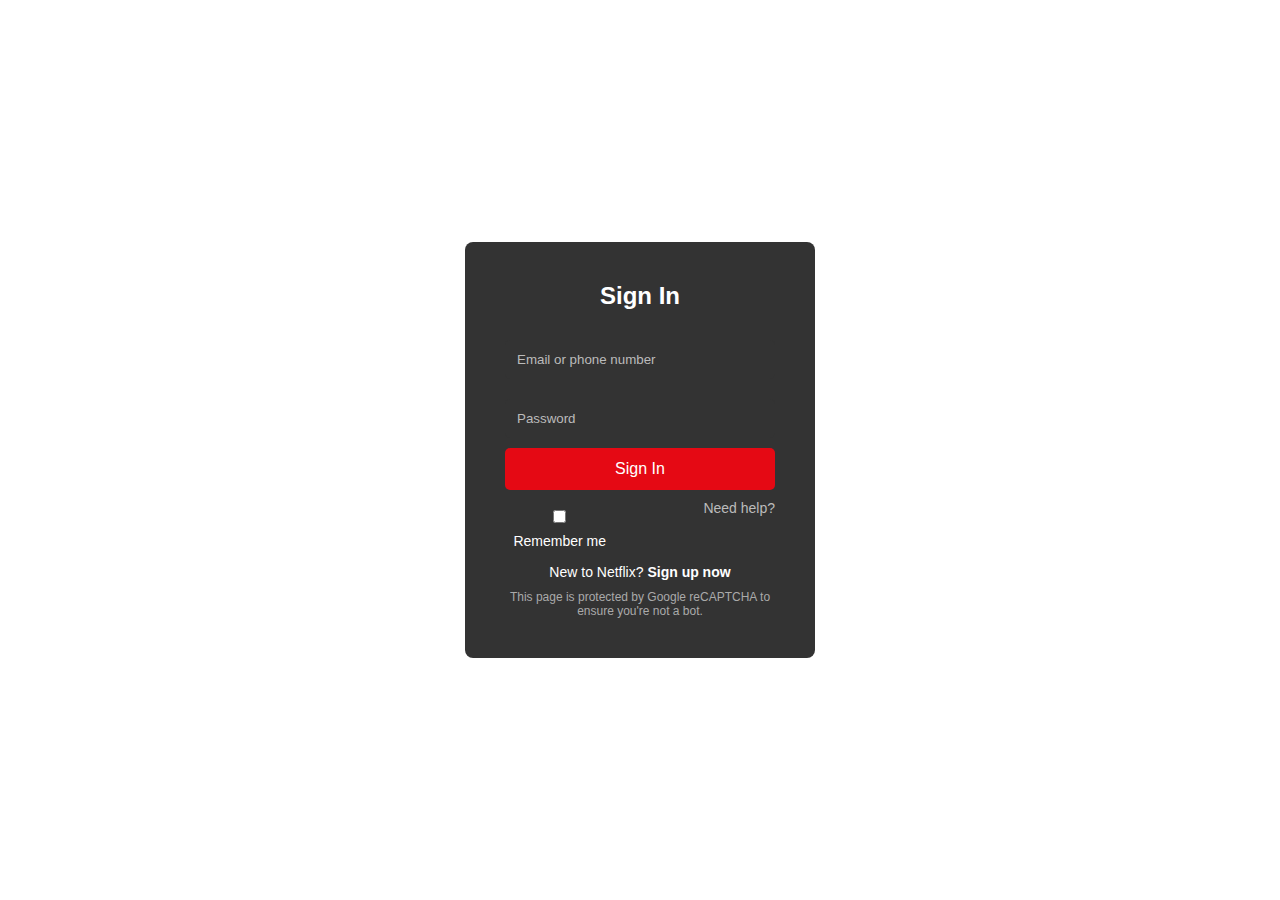
<file: netflixclone/login.html>
<!DOCTYPE html>
<html lang="en">
<head>
    <meta charset="UTF-8">
    <meta name="viewport" content="width=device-width, initial-scale=1.0">
    <title>Sign In - Netflix</title>
    <style>
* {
    margin: 0;
    padding: 0;
    box-sizing: border-box;
    font-family: Arial, sans-serif;
}

body {
    background: url("https://assets.nflxext.com/ffe/siteui/vlv3/8e6a17e6-2e5d-49de-a85c-87f78e8d4cc8/6c30fc1a-12d7-4183-84b3-9325672cb06a/IN-en-20240129-popsignuptwoweeks-perspective_alpha_website_large.jpg") no-repeat center center/cover;
    display: flex;
    justify-content: center;
    align-items: center;
    height: 100vh;
}


.login-container {
    background: rgba(0, 0, 0, 0.8);
    padding: 40px;
    border-radius: 8px;
    width: 100%;
    max-width: 350px;
    text-align: center;
    color: white;
}

.login-box h2 {
    font-size: 24px;
    margin-bottom: 20px;
}

.login-box input {
    width: 100%;
    padding: 12px;
    margin: 10px 0;
    border: none;
    border-radius: 5px;
    background: #333;
    color: white;
}

.login-box input::placeholder {
    color: #bbb;
}

.btn-red {
    width: 100%;
    padding: 12px;
    background: #e50914;
    color: white;
    border: none;
    border-radius: 5px;
    font-size: 16px;
    cursor: pointer;
    transition: 0.3s;
}

.btn-red:hover {
    background: #b20710;
}

.extra-options {
    display: flex;
    justify-content: space-between;
    font-size: 14px;
    margin-top: 10px;
}

.extra-options a {
    color: #bbb;
    text-decoration: none;
}

.extra-options a:hover {
    text-decoration: underline;
}

p {
    margin-top: 15px;
    font-size: 14px;
}

p a {
    color: white;
    text-decoration: none;
    font-weight: bold;
}

p a:hover {
    text-decoration: underline;
}

small {
    display: block;
    margin-top: 10px;
    font-size: 12px;
    color: #aaa;
}

    </style>
</head>
<body>
    <div class="login-container">
        <div class="login-box">
            <h2>Sign In</h2>
            <form id="login-form">
                <input type="email" placeholder="Email or phone number" required>
                <input type="password" placeholder="Password" required>
                <button type="submit" class="btn btn-red">Sign In</button>
            </form>
            <div class="extra-options">
                <div>
                    <input type="checkbox" id="remember-me">
                    <label for="remember-me">Remember me</label>
                </div>
                <a href="#">Need help?</a>
            </div>
            <p>New to Netflix? <a href="#">Sign up now</a></p>
            <small>This page is protected by Google reCAPTCHA to ensure you're not a bot.</small>
        </div>
    </div>

    <script>
        document.getElementById("login-form").addEventListener("submit", function(e) {
            e.preventDefault();
            const email = document.querySelector('input[type="email"]').value;
            const password = document.querySelector('input[type="password"]').value;
            console.log("Login attempted with:", email);
            window.location.href = "index.html";
        });
    </script>
</body>
</html>
</file>
